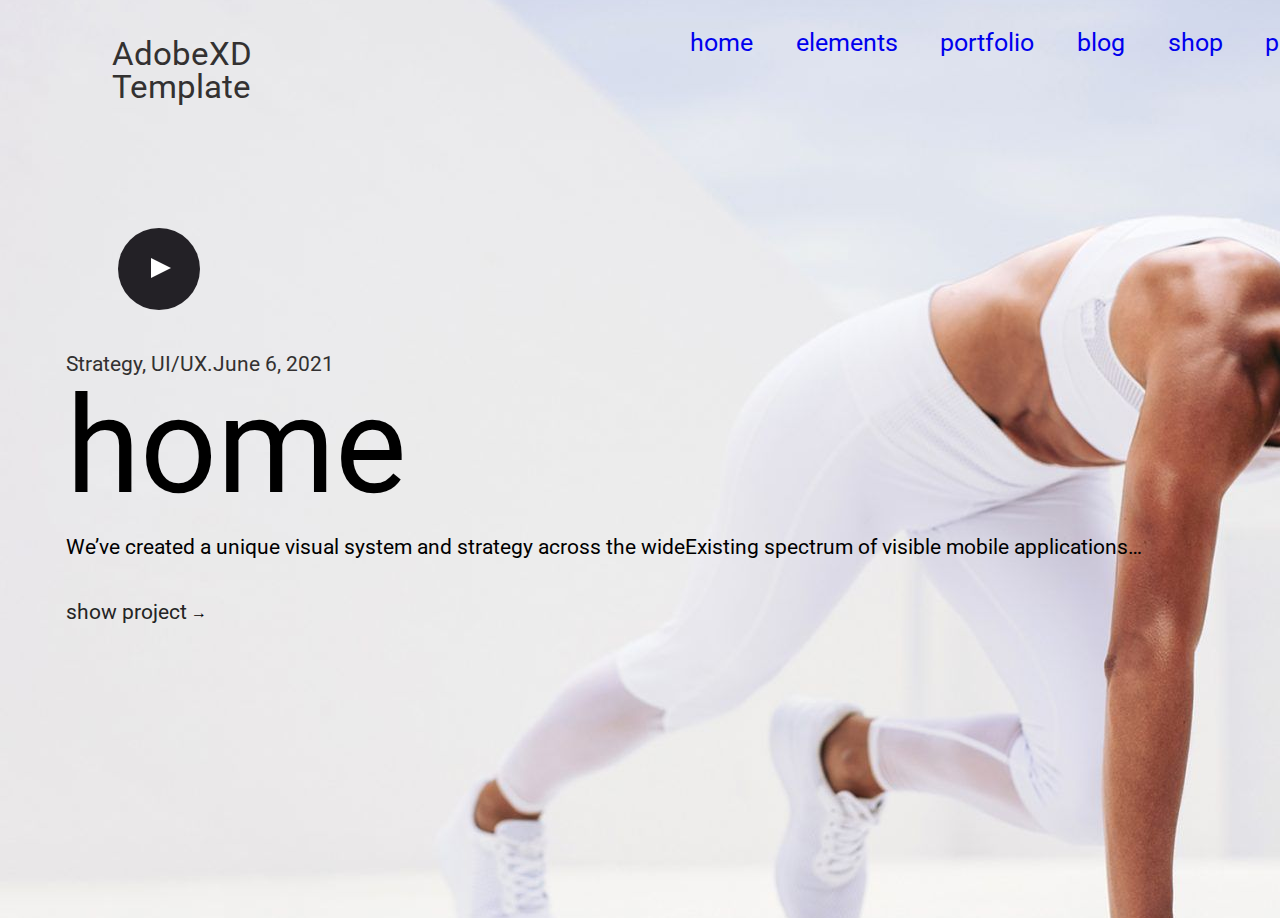
<file: index.html>
<!DOCTYPE html>
<html>
<head>
	<meta charset="utf-8">
	<title>sport vibes</title>
	<link rel="stylesheet" type="text/css" href="reset.css">
	<link rel="stylesheet" type="text/css" href="style.css">
	<link rel="preconnect" href="https://fonts.googleapis.com">
	<link rel="preconnect" href="https://fonts.gstatic.com" crossorigin>
	<link href="https://fonts.googleapis.com/css2?family=Roboto:ital,wght@1,300&display=swap" rel="stylesheet">
</head>
<body class="home-page">
	<header  >	
		<nav>
			<h1 class="logo">AdobeXD Template</h1>
			<ul  class="main-navigation">
				<li><a href="index.html">home</a></li>
				<li><a href="pages/elements.html">elements</a></li>
				<li><a href="pages/portfolio.html">portfolio</a></li>
				<li><a href="pages/blog.html">blog</a></li>
				<li><a href="pages/shop.html">shop</a></li>
				<li><a href="pages/pages.html">pages</a></li>
				<li><a href="pages/docs.html">docs</a></li>
			</ul>
			<button class="button">Let’s talk</button>
		</nav>
	<div class="circle"></div>
	<div class="tringle"></div>
	<div class="first-page">
		<h3 class="date">Strategy, UI/UX.June 6, 2021</h3>
		<h1 class="home">home</h1>
		<p class="info">We’ve created a unique visual system and strategy across the wideExisting spectrum of visible mobile applications…</p>
		<h4 class="next-project">show project </h4>
		<h5 class="arrow">&#8594;</h5>
	</div>
	<p class="fb">Follow Us  -  Fb. /  Tw./ Behance</p>
	<div class="next-page">
		<span class="arrow-1">&#8592;</span>
		<span class="arrow-2">&#8594;</span>
	</div>

	</header>
	
</body>
</html>
</file>
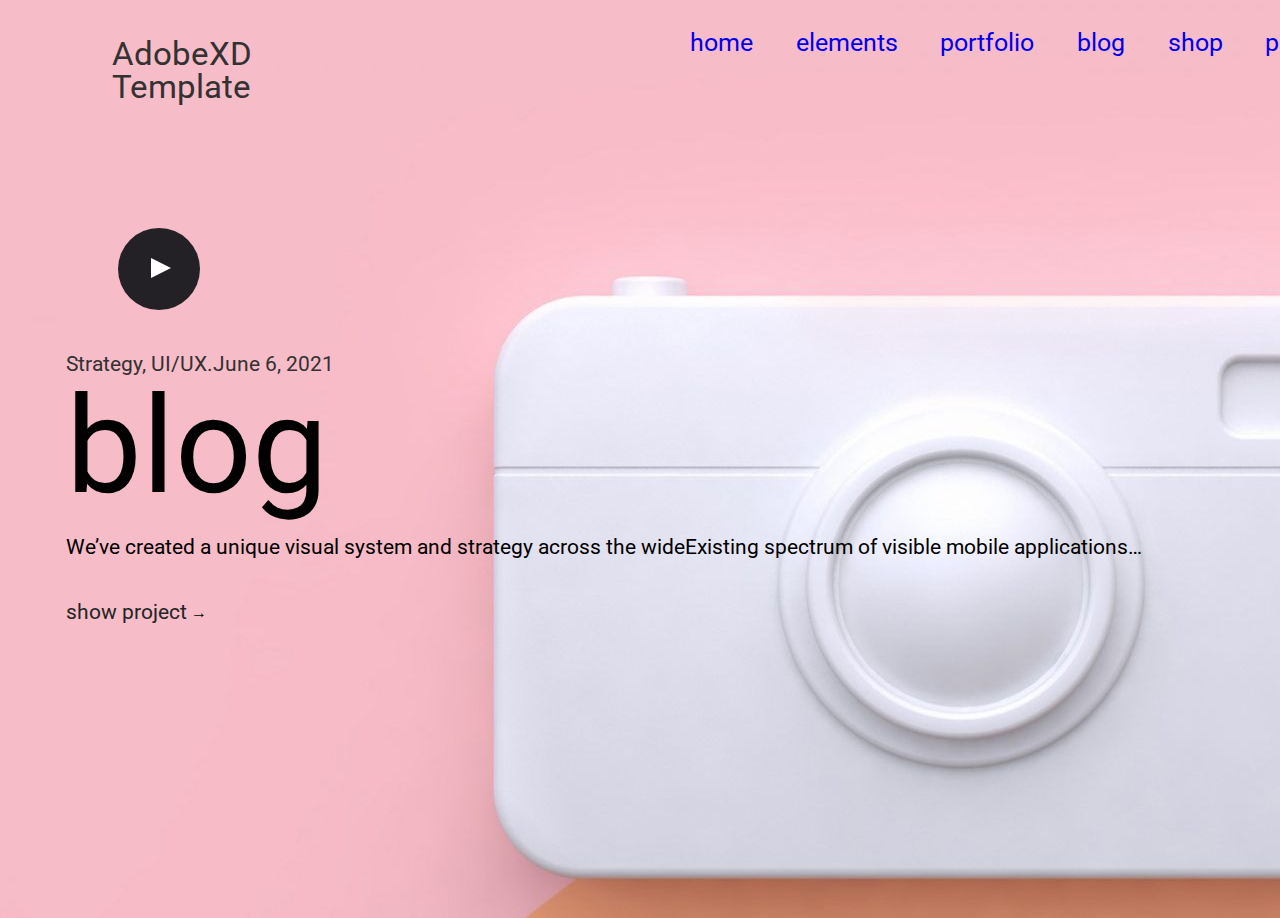
<file: pages/blog.html>
<!DOCTYPE html>
<html>
<head>
	<meta charset="utf-8">
	<title>elements</title>
	<link rel="stylesheet" type="text/css" href="../style.css">
	<link rel="stylesheet" type="text/css" href="../reset.css">
	<link rel="preconnect" href="https://fonts.googleapis.com">
	<link rel="preconnect" href="https://fonts.gstatic.com" crossorigin>
	<link href="https://fonts.googleapis.com/css2?family=Roboto:ital,wght@1,300&display=swap" rel="stylesheet">
</head>
<body  class="blog">
	<header>	
		<nav>
			<h1 class="logo">AdobeXD Template</h1>
			<ul  class="main-navigation">
				<li><a href="../index.html">home</a></li>
				<li><a href="elements.html">elements</a></li>
				<li><a href="portfolio.html">portfolio</a></li>
				<li><a href="blog.html">blog</a></li>
				<li><a href="shop.html">shop</a></li>
				<li><a href="pages.html">pages</a></li>
				<li><a href="docs.html">docs</a></li>
			</ul>
			<button class="button">Let’s talk</button>
		</nav>
	<div class="circle"></div>
	<div class="tringle"></div>
	<div class="fourth-page">
		<h3 class="date">Strategy, UI/UX.June 6, 2021</h3>
		<h1 class="name">blog</h1>
		<p class="information">We’ve created a unique visual system and strategy across the wideExisting spectrum of visible mobile applications…</p>
		<h4 class="next-project">show project </h4>
		<h5 class="arrow">&#8594;</h5>
	</div>
	<p class="fb">Follow Us  -  Fb. /  Tw./ Behance</p>
	<div class="next-page">
		<span class="arrow-1">&#8592;</span>
		<span class="arrow-2">&#8594;</span>
	</div>
	</header>
	
	
</body>
</html>
</file>
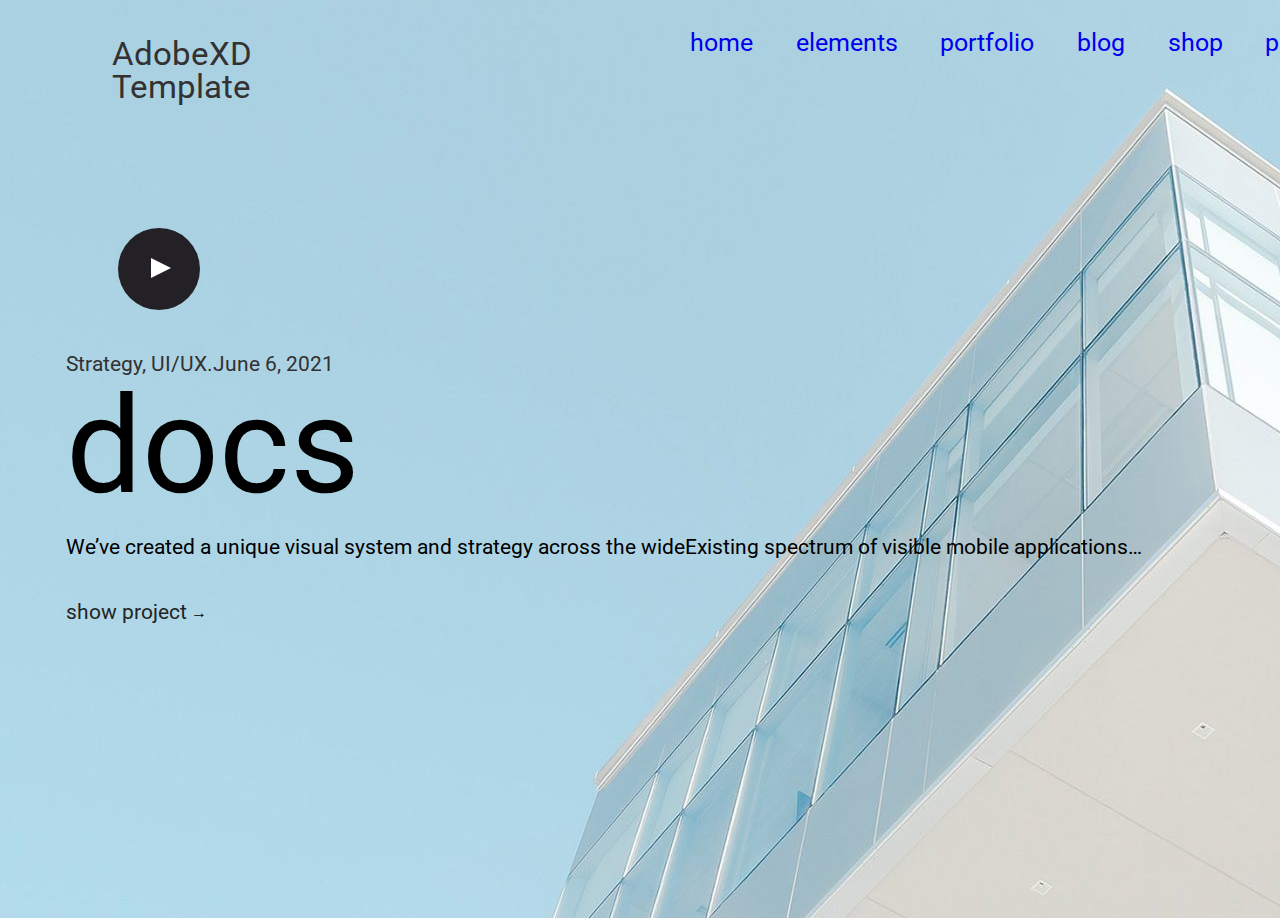
<file: pages/docs.html>
<!DOCTYPE html>
<html>
<head>
	<meta charset="utf-8">
	<title>elements</title>
	<link rel="stylesheet" type="text/css" href="../style.css">
	<link rel="stylesheet" type="text/css" href="../reset.css">
	<link rel="preconnect" href="https://fonts.googleapis.com">
	<link rel="preconnect" href="https://fonts.gstatic.com" crossorigin>
	<link href="https://fonts.googleapis.com/css2?family=Roboto:ital,wght@1,300&display=swap" rel="stylesheet">
</head>
<body class="docs">
	<header >	
		<nav>
			<h1 class="logo">AdobeXD Template</h1>
			<ul  class="main-navigation">
				<li><a href="../index.html">home</a></li>
				<li><a href="elements.html">elements</a></li>
				<li><a href="portfolio.html">portfolio</a></li>
				<li><a href="blog.html">blog</a></li>
				<li><a href="shop.html">shop</a></li>
				<li><a href="pages.html">pages</a></li>
				<li><a href="docs.html">docs</a></li>
			</ul>
			<button class="button">Let’s talk</button>
		</nav>
	<div class="circle"></div>
	<div class="tringle"></div>
	<div class="seven-page">
		<h3 class="date">Strategy, UI/UX.June 6, 2021</h3>
		<h1 class="name">docs</h1>
		<p class="information">We’ve created a unique visual system and strategy across the wideExisting spectrum of visible mobile applications…</p>
		<h4 class="next-project">show project </h4>
		<h5 class="arrow">&#8594;</h5> 
	</div>
	<p class="fb">Follow Us  -  Fb. /  Tw./ Behance</p>
	<div class="next-page">
		<span class="arrow-1">&#8592;</span>
		<span class="arrow-2">&#8594;</span>
	</div>
	</header>
	
	
</body>
</html>
</file>
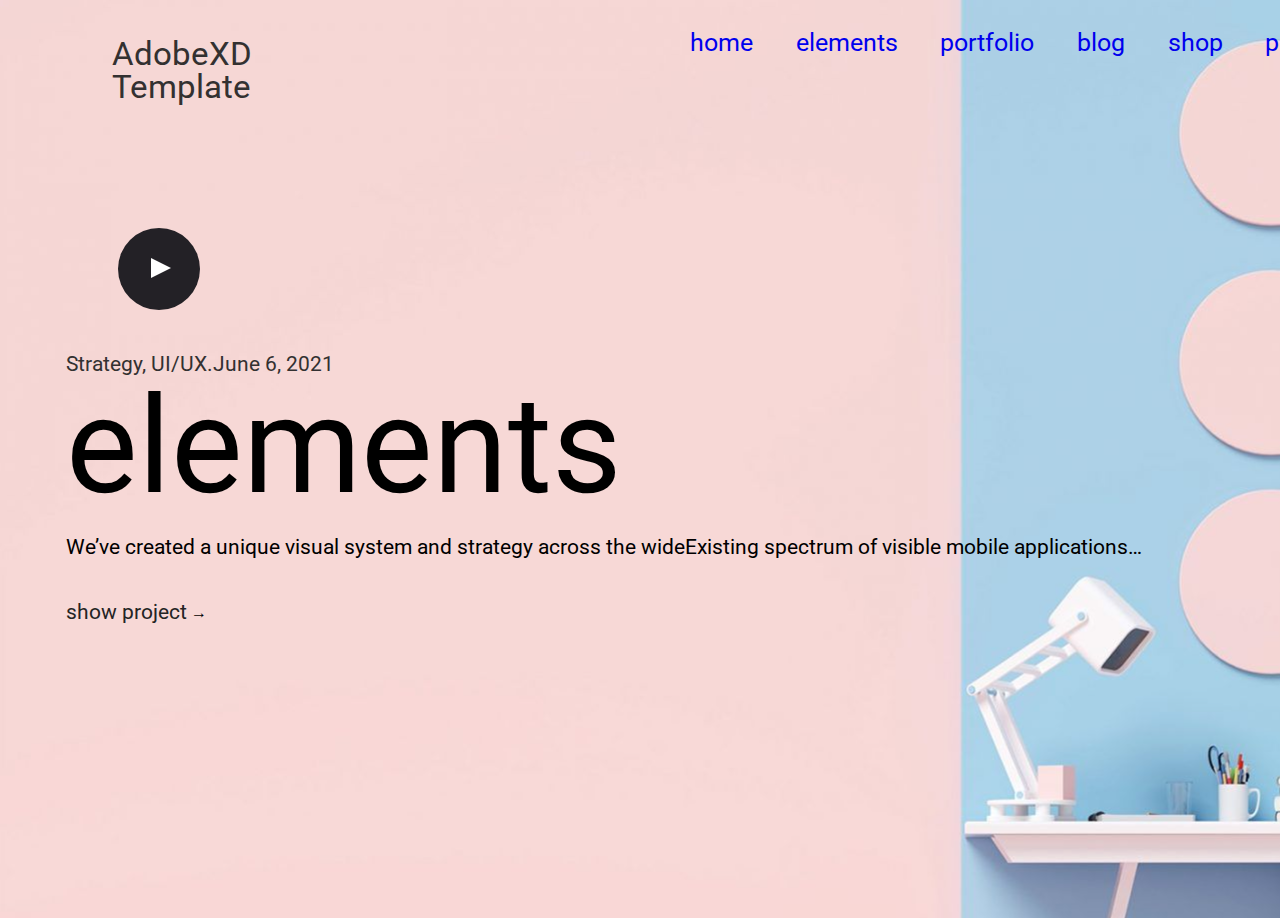
<file: pages/elements.html>
<!DOCTYPE html>
<html>
<head>
	<meta charset="utf-8">
	<title>elements</title>
	<link rel="stylesheet" type="text/css" href="../style.css">
	<link rel="stylesheet" type="text/css" href="../reset.css">
	<link rel="preconnect" href="https://fonts.googleapis.com">
	<link rel="preconnect" href="https://fonts.gstatic.com" crossorigin>
	<link href="https://fonts.googleapis.com/css2?family=Roboto:ital,wght@1,300&display=swap" rel="stylesheet">
</head>
<body class="elements">
	<header >	
		<nav>
			<h1 class="logo">AdobeXD Template</h1>
			<ul  class="main-navigation">
				<li><a href="../index.html">home</a></li>
				<li><a href="elements.html">elements</a></li>
				<li><a href="portfolio.html">portfolio</a></li>
				<li><a href="blog.html">blog</a></li>
				<li><a href="shop.html">shop</a></li>
				<li><a href="pages.html">pages</a></li>
				<li><a href="docs.html">docs</a></li>
			</ul>
			<button class="button">Let’s talk</button>
		</nav>
	<div class="circle"></div>
	<div class="tringle"></div>
	<div class="second-page">
		<h3 class="date">Strategy, UI/UX.June 6, 2021</h3>
		<h1 class="name">elements</h1>
		<p class="information">We’ve created a unique visual system and strategy across the wideExisting spectrum of visible mobile applications…</p>
		<h4 class="next-project">show project </h4>
		<h5 class="arrow">&#8594;</h5> 
	</div>
	<p class="fb">Follow Us  -  Fb. /  Tw./ Behance</p>
	<div class="next-page">
		<span class="arrow-1">&#8592;</span>
		<span class="arrow-2">&#8594;</span>
	</div>
	
	</header>

</body>
</html>
</file>
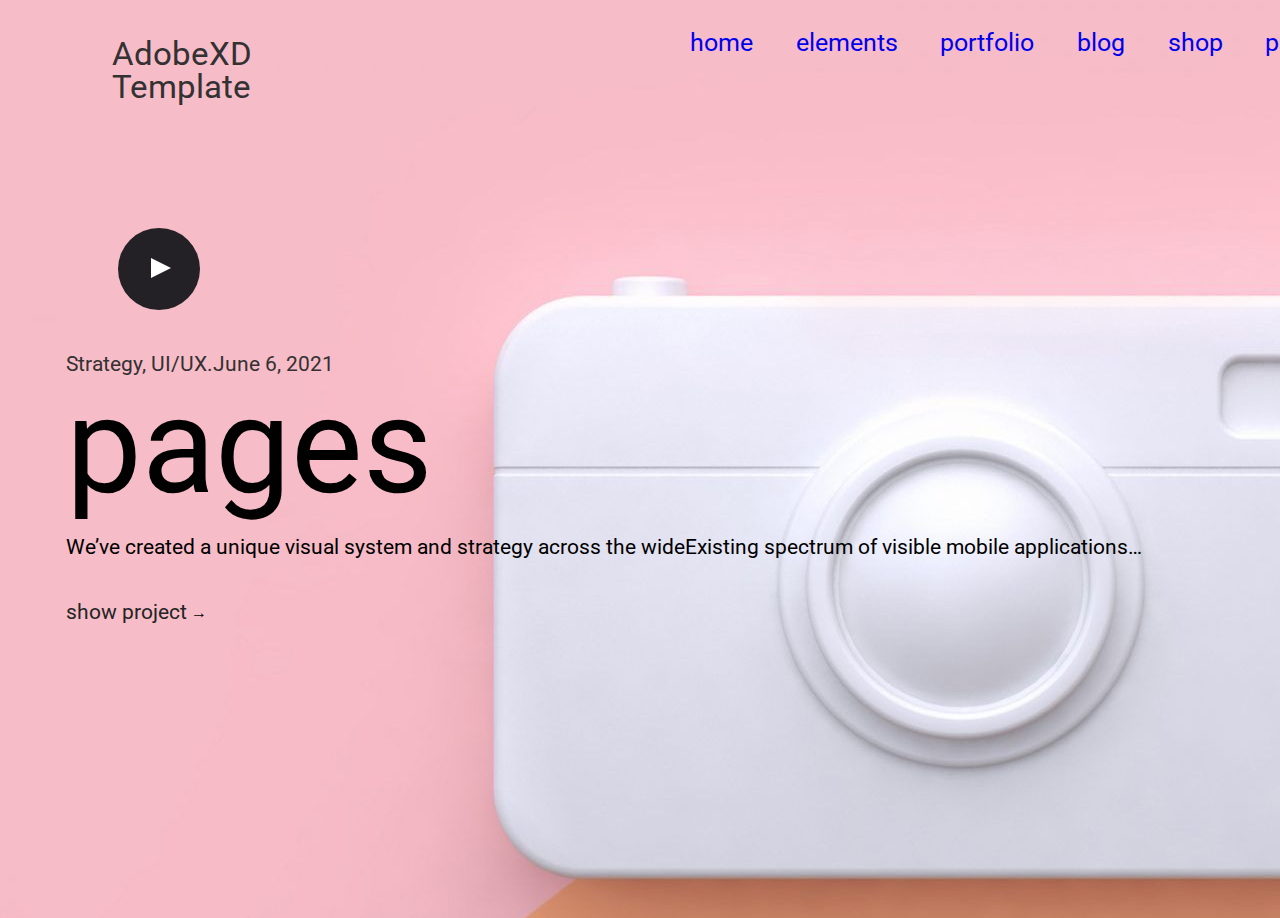
<file: pages/pages.html>
<!DOCTYPE html>
<html>
<head>
	<meta charset="utf-8">
	<title>elements</title>
	<link rel="stylesheet" type="text/css" href="../style.css">
	<link rel="stylesheet" type="text/css" href="../reset.css">
	<link rel="preconnect" href="https://fonts.googleapis.com">
	<link rel="preconnect" href="https://fonts.gstatic.com" crossorigin>
	<link href="https://fonts.googleapis.com/css2?family=Roboto:ital,wght@1,300&display=swap" rel="stylesheet">
</head>
<body class="pages">
	<header >	
		<nav>
			<h1 class="logo">AdobeXD Template</h1>
			<ul  class="main-navigation">
				<li><a href="../index.html">home</a></li>
				<li><a href="elements.html">elements</a></li>
				<li><a href="portfolio.html">portfolio</a></li>
				<li><a href="blog.html">blog</a></li>
				<li><a href="shop.html">shop</a></li>
				<li><a href="pages.html">pages</a></li>
				<li><a href="docs.html">docs</a></li>
			</ul>
			<button class="button">Let’s talk</button>
		</nav>
	<div class="circle"></div>
	<div class="tringle"></div>
	<div class="six-page">
		<h3 class="date">Strategy, UI/UX.June 6, 2021</h3>
		<h1 class="name">pages</h1>
		<p class="information">We’ve created a unique visual system and strategy across the wideExisting spectrum of visible mobile applications…</p>
		<h4 class="next-project">show project </h4>
		<h5 class="arrow">&#8594;</h5>
	</div>
	<p class="fb">Follow Us  -  Fb. /  Tw./ Behance</p>
	<div class="next-page">
		<span class="arrow-1">&#8592;</span>
		<span class="arrow-2">&#8594;</span>
	</div>
	</header>
	
	
</body>
</html>
</file>
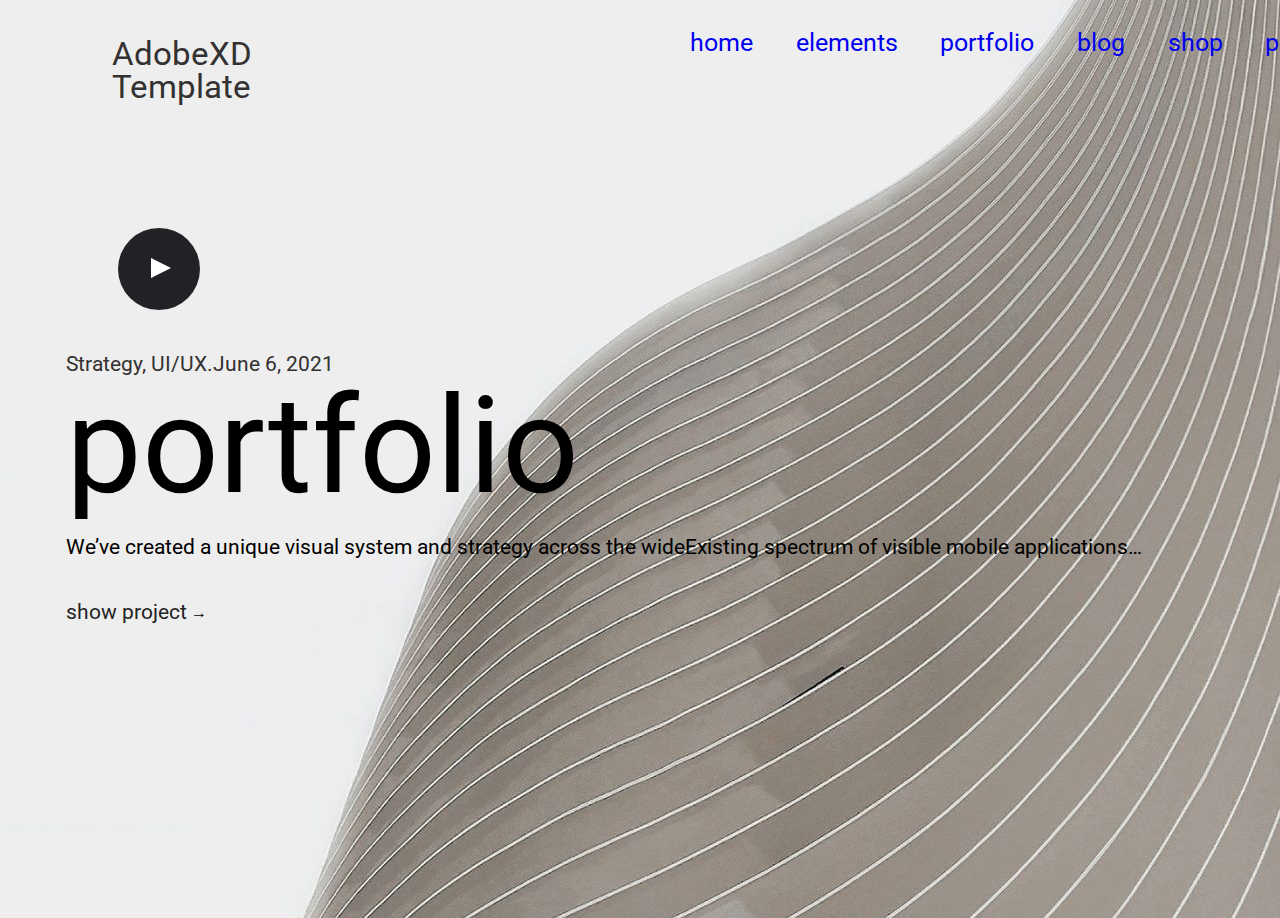
<file: pages/portfolio.html>
<!DOCTYPE html>
<html>
<head>
	<meta charset="utf-8">
	<title>elements</title>
	<link rel="stylesheet" type="text/css" href="../style.css">
	<link rel="stylesheet" type="text/css" href="../reset.css">
	<link rel="preconnect" href="https://fonts.googleapis.com">
	<link rel="preconnect" href="https://fonts.gstatic.com" crossorigin>
	<link href="https://fonts.googleapis.com/css2?family=Roboto:ital,wght@1,300&display=swap" rel="stylesheet">
</head>
<body class="portfolio">
	<header>	
		<nav>
			<h1 class="logo">AdobeXD Template</h1>
			<ul  class="main-navigation">
				<li><a href="../index.html">home</a></li>
				<li><a href="elements.html">elements</a></li>
				<li><a href="portfolio.html">portfolio</a></li>
				<li><a href="blog.html">blog</a></li>
				<li><a href="shop.html">shop</a></li>
				<li><a href="pages.html">pages</a></li>
				<li><a href="docs.html">docs</a></li>
			</ul>
			<button class="button">Let’s talk</button>
		</nav>
	<div class="circle"></div>
	<div class="tringle"></div>
	<div class="third-page">
		<h3 class="date">Strategy, UI/UX.June 6, 2021</h3>
		<h1 class="name">portfolio</h1>
		<p class="information">We’ve created a unique visual system and strategy across the wideExisting spectrum of visible mobile applications…</p>
		<h4 class="next-project">show project </h4>
		<h5 class="arrow">&#8594;</h5> 
	</div>
	<p class="fb">Follow Us  -  Fb. /  Tw./ Behance</p>
	<div class="next-page">
		<span class="arrow-1">&#8592;</span>
		<span class="arrow-2">&#8594;</span>
	</div>
	
	</header>

</body>
</html>
</file>
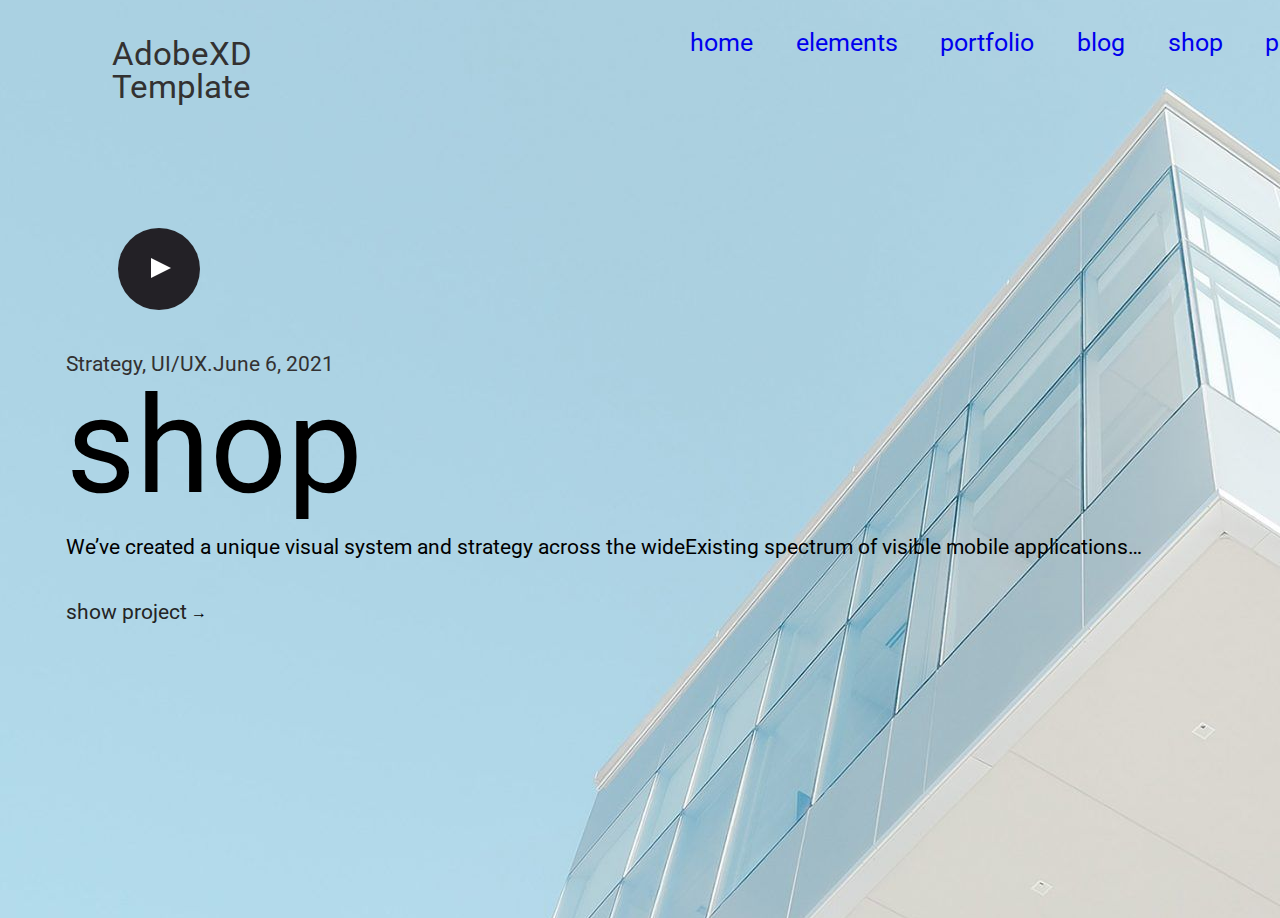
<file: pages/shop.html>
<!DOCTYPE html>
<html>
<head>
    <meta charset="utf-8">
    <title>elements</title>
    <link rel="stylesheet" type="text/css" href="../style.css">
    <link rel="stylesheet" type="text/css" href="../reset.css">
    <link rel="preconnect" href="https://fonts.googleapis.com">
    <link rel="preconnect" href="https://fonts.gstatic.com" crossorigin>
    <link href="https://fonts.googleapis.com/css2?family=Roboto:ital,wght@1,300&display=swap" rel="stylesheet">
</head>
<body class="shop">
    <header>  
        <nav>
            <h1 class="logo">AdobeXD Template</h1>
            <ul  class="main-navigation">
                <li><a href="../index.html">home</a></li>
                <li><a href="elements.html">elements</a></li>
                <li><a href="portfolio.html">portfolio</a></li>
                <li><a href="blog.html">blog</a></li>
                <li><a href="shop.html">shop</a></li>
                <li><a href="pages.html">pages</a></li>
                <li><a href="docs.html">docs</a></li>
            </ul>
            <button class="button">Let’s talk</button>
        </nav>
    <div class="circle"></div>
    <div class="tringle"></div>
    <div class="fifth-page">
        <h3 class="date">Strategy, UI/UX.June 6, 2021</h3>
        <h1 class="name">shop</h1>
        <p class="information">We’ve created a unique visual system and strategy across the wideExisting spectrum of visible mobile applications…</p>
        <h4 class="next-project">show project </h4>
        <h5 class="arrow">&#8594;</h5>
    </div>
    <p class="fb">Follow Us  -  Fb. /  Tw./ Behance</p>
    <div class="next-page">
        <span class="arrow-1">&#8592;</span>
        <span class="arrow-2">&#8594;</span>
    </div>
    
    </header>

</body>
</html>
</file>
<file: style.css>
.home-page {
	background-image: url("img/1.png");
	background-repeat: no-repeat;


}
.logo {
	position: absolute;
	left: 8.75%;
	right: 76.51%;
	top: 4.07%;
	bottom: 92.31%;
	font-size: 33px;
	color: #333131;
	font-family: 'Roboto', sans-serif;
	width: 283px;
	height: 39px;

}

.main-navigation {
	font-family: roboto;
	color:  #333131;
	display: flex;
	justify-content: space-between;
	width: 740px;
	height: 25px;
	margin-left: 660px;
	padding: 30px;
	color: #333131;
	font-size: 25px;
}
.button {
	background-color: #171719;
	color:#FFFFFF ;
	width: 79px;
	height: 23px;
	font-family: roboto;
	font-size: 15px;
	margin-left:1679px;
	position: absolute;
	margin-top: -65px;
}
.circle {
	width: 82px;
	height: 82px;
	background-color: #232126;
	border-radius: 50px;
	position: absolute;
	margin-left: 118px;
	margin-top:143px;
}
.tringle {
    width: 0;
    height: 0;
    border-top: 10px solid transparent;
    border-left: 20px solid #fff;
    border-bottom: 10px solid transparent;
    position: absolute;
    margin-left: 151px;
    margin-top:173px;
 }
 .date {
 	font-family: roboto;
 	font-size: 21px;
 	width: 281px;
 	height: 25px;
 	color: #333131;
 }
 .home {
 	font-family: roboto;
 	font-size: 135px;
 	width: 732px;
 	height: 158px;
 }
 .info {
 	font-family: roboto;
 	font-size: 21px;
 	width: 1079;
 	height: 25px;
 }
 .next-project {
 	width: 124px;
 	height: 25px;
 	font-family: roboto;
 	font-size: 21px;
 	color: #242424;
 	margin-top: 40px;
 }

 .first-page {
    margin-left: 66px;
    margin-top: 268.5px;
}

.fb {
    width: 294px;
    height: 19px;
    font-family: roboto;
    font-size: 16px;
    color: #262626;
    transform: rotate(-89deg);
    margin-left: 1676px;
    margin-top: -64px;
}
.elements {
	background-image: url("img/2.png");
	background-repeat: no-repeat;

}
.name {
	font-family: roboto;
 	font-size: 135px;
 	width: 732px;
 	height: 158px;
 }

.second-page {
	margin-left: 66px;
    margin-top: 268.5px;
}
.information {
	font-family: roboto;
 	font-size: 21px;
 	width: 1079;
 	height: 25px;
}
.third-page {
	margin-left: 66px;
    margin-top: 268.5px;
}
.portfolio {
	background-image: url("img/3.png");
	background-repeat: no-repeat;
	
}
.blog {
	background-image: url("img/4.png");
	background-repeat: no-repeat;
	
}
.fourth-page {
	margin-left: 66px;
    margin-top: 268.5px;
}
.fifth-page {
	margin-left: 66px;
    margin-top: 268.5px;
}
.shop {
	background-image: url("img/5.png");
	background-repeat: no-repeat;
	
}
.arrow-1 {
	position: absolute;
	margin-left: 1580px;
	margin-top:320px;
}
.arrow-2 {
	position: absolute;
	margin-left: 1620px;
	margin-top:320px;
}
.six-page {
	margin-left: 66px;
    margin-top: 268.5px;
}
.seven-page {
	margin-left: 66px;
    margin-top: 268.5px;
}
.docs {
	background-image: url("img/5.png");
	background-repeat: no-repeat;
}

.pages {
	background-image: url("img/4.png");
	background-repeat: no-repeat;
}
.arrow {
	position: absolute;
	margin-left: 125px;
	margin-top:-22px;
}
</file>
